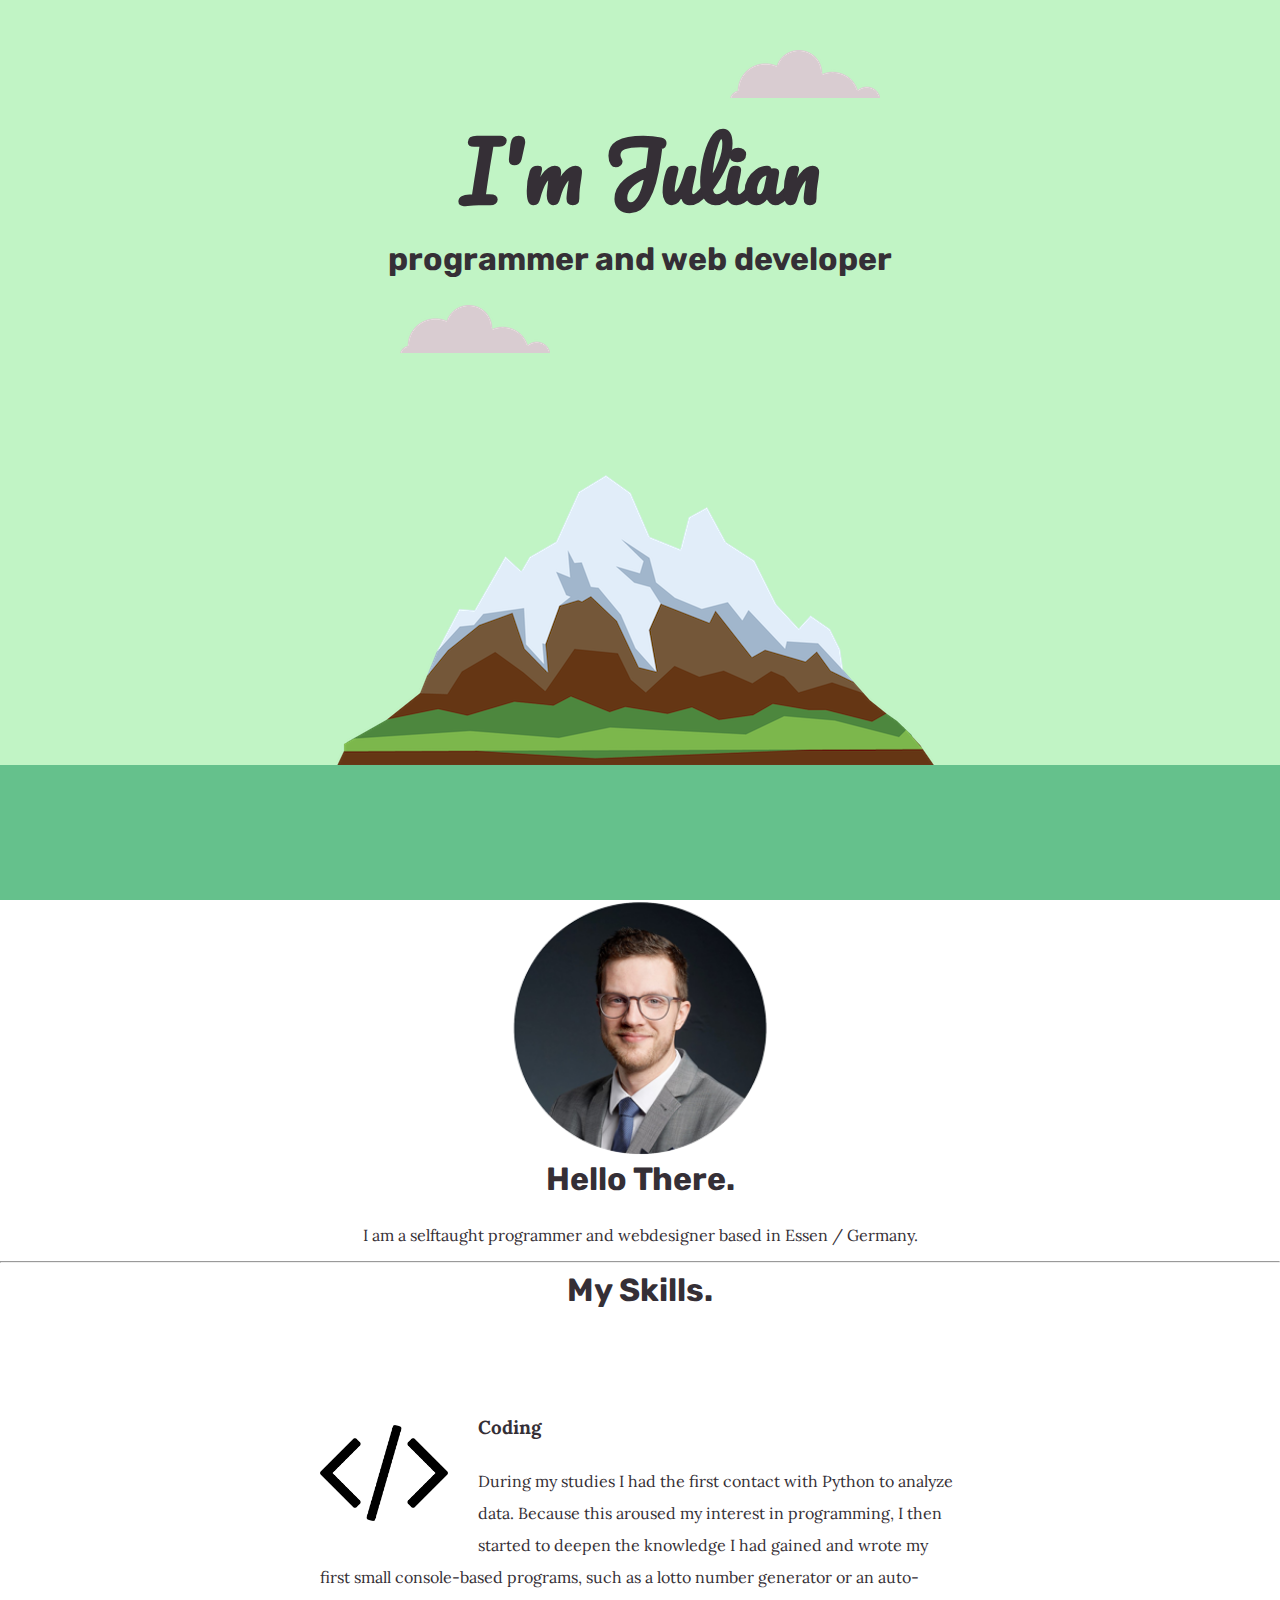
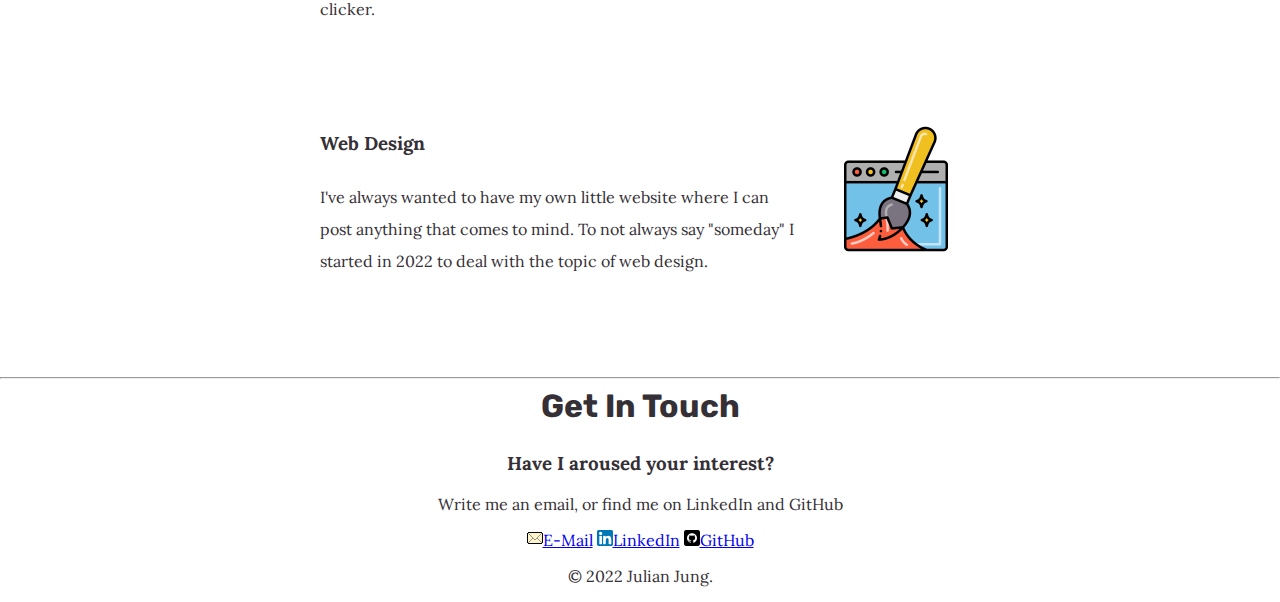
<file: CSS - My Site/index.html>
<!DOCTYPE html>
<html>

<head>
  <meta charset="utf-8">
  <title>Julian Jung</title>
  <link rel="stylesheet" href="css/styles.css">
  <link rel="icon" href="images/icons/favicon.ico">
  <link rel="preconnect" href="https://fonts.googleapis.com">
  <link rel="preconnect" href="https://fonts.gstatic.com" crossorigin>
  <link href="https://fonts.googleapis.com/css2?family=Pacifico&display=swap" rel="stylesheet">
  <link href="https://fonts.googleapis.com/css2?family=Rubik&display=swap" rel="stylesheet">
  <link href="https://fonts.googleapis.com/css2?family=Lora&display=swap" rel="stylesheet">

</head>

<body>
  <div class="top-container">
    <img class="top-cloud" src="images/cloud.png" alt="">
    <h1>I'm Julian</h1>
    <h2>programmer and web developer</h2>
    <img class="bot-cloud" src="images/cloud.png" alt="">
    <img class="mountain" src="images/mountain.png" alt="">
    <div class="land"> </div>
  </div>
  <div class="middle-container">
    <div class="profile">
      <img class="profile-img" src="images/profile.png" alt="profile-img">
      <h2>Hello There.</h2>
      <p>I am a selftaught programmer and webdesigner based in Essen / Germany.</p>
    </div>
    <hr>
    <div class="skills">
      <h2>My Skills.</h2>
      <div class="skill-row">
        <img class="code-img" src="images/code.png" alt="skill-img">
        <h3>Coding</h3>
        <p class="skill-text">During my studies I had the first contact with Python to analyze data.
          Because this aroused my interest in programming, I then started to deepen the knowledge
          I had gained and wrote my first small console-based programs, such as a lotto number generator or an auto-clicker.
  </p>
      </div>
      <div class="skill-row">
        <img class="webdev-img" src="images/ui-design.png" alt="Web Design">
        <h3>Web Design</h3>
        <p class="skill-text">I've always wanted to have my own little website where I can post anything that comes to mind.
          To not always say "someday" I started in 2022 to deal with the topic of web design.
        </p>
      </div>
    </div>
    <hr>
    <div class="contact-me">
      <h2>Get In Touch</h2>
      <h3>Have I aroused your interest?</h3>
      <p>Write me an email, or find me on LinkedIn and GitHub</p>
    </div>
  </div>
  <div class="bottom-container">
    <a class="btn" href="mailto:name@email.com"> <img src="images/icons/mail.ico" alt="">E-Mail</a>
    <a class="footer-link" href="https://www.linkedin.com/"><img src="images/icons/linkedin.png" alt="">LinkedIn</a>
    <a class="footer-link" href="https://github.com/KingJules92"><img src="images/icons/github.png" alt="">GitHub</a>
    <p class="copyright">© 2022 Julian Jung.</p>
  </div>

</body>

</html>
</file>
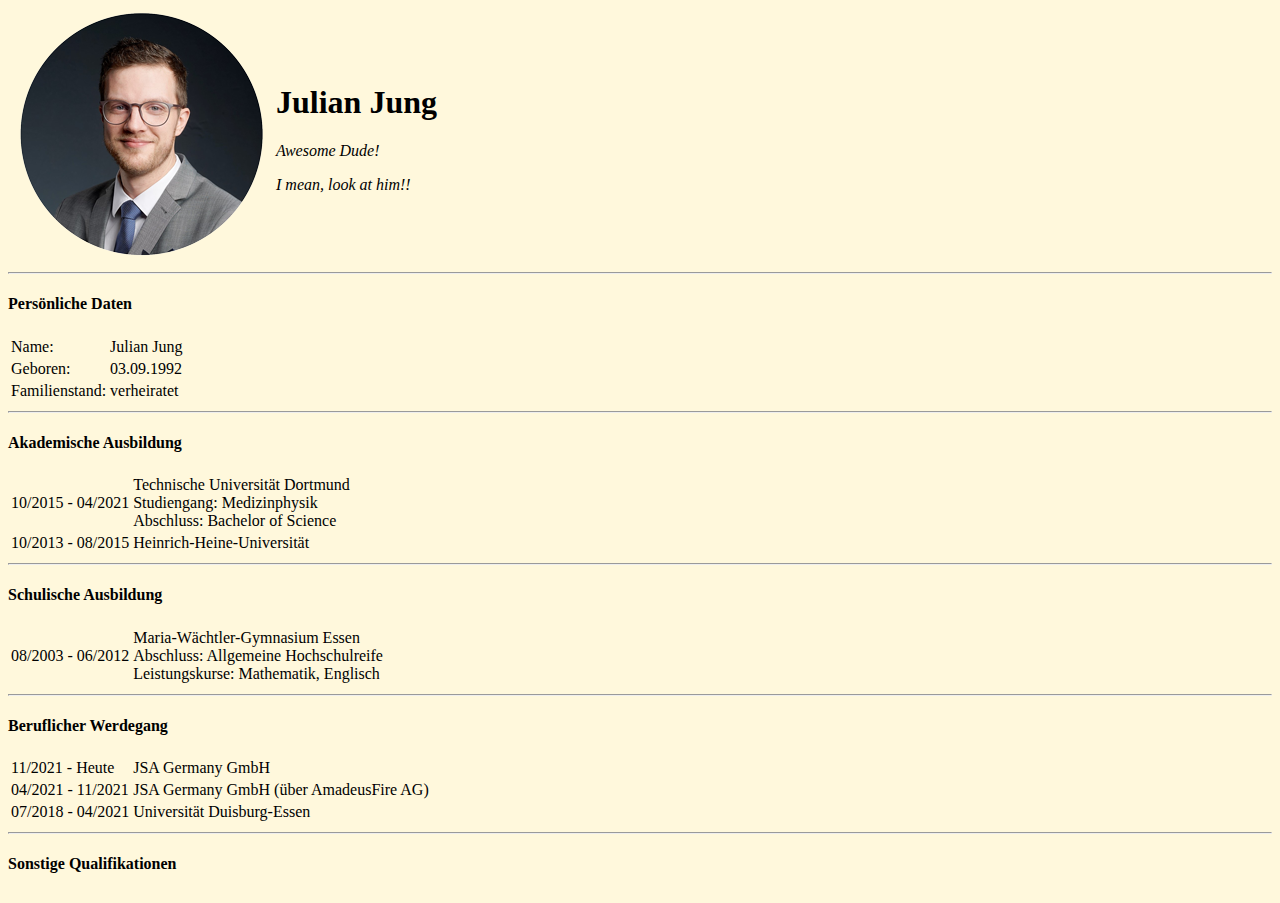
<file: HTML - Personal Site/index.html>
<!DOCTYPE html>
<html>

<head>
  <meta charset="utf-8">
  <title>Julian's Personal Site</title>
  <link rel="stylesheet" href="css/styles.css">
</head>

<body>
  <table>
    <tr>
      <td> <img src="images/profile.png" alt="Julian Profile">
      </td>
      <td>
        <h1>Julian Jung</h1>
        <p><em>Awesome Dude!</em></p>
        <p><em>I mean, look at him!!</em></p>
      </td>
    </tr>
  </table>
  <hr>
  <h4>Persönliche Daten</h4>
  <table>
    <tr>
      <td>Name:</td>
      <td>Julian Jung</td>
    </tr>
    <tr>
      <td>Geboren:</td>
      <td>03.09.1992</td>
    </tr>
    <tr>
      <td>Familienstand:</td>
      <td>verheiratet</td>
    </tr>
  </table>
  <hr>
  <h4>Akademische Ausbildung</h4>
  <table>
    <tr>
      <td>10/2015 - 04/2021</td>
      <td>Technische Universität Dortmund <br />
        Studiengang: Medizinphysik <br>
        Abschluss: Bachelor of Science
      </td>
    </tr>
    <tr>
      <td>10/2013 - 08/2015</td>
      <td>Heinrich-Heine-Universität</td>
    </tr>
  </table>
  <hr>
  <h4>Schulische Ausbildung</h4>
  <table>
    <tr>
      <td>08/2003 - 06/2012</td>
      <td>Maria-Wächtler-Gymnasium Essen <br>
        Abschluss: Allgemeine Hochschulreife <br>
        Leistungskurse: Mathematik, Englisch
      </td>
    </tr>
  </table>
  <hr>
  <h4>Beruflicher Werdegang</h4>
  <table>
    <tr>
      <td>11/2021 - Heute</td>
      <td>JSA Germany GmbH</td>
    </tr>
    <tr>
      <td>04/2021 - 11/2021</td>
      <td>JSA Germany GmbH (über AmadeusFire AG)</td>
    </tr>
    <tr>
      <td>07/2018 - 04/2021</td>
      <td>Universität Duisburg-Essen</td>
    </tr>
  </table>
  <hr>
  <h4>Sonstige Qualifikationen</h4>
  <table>

  </table>
<!--  <h3><a href="#">Kontaktdaten</a></h3> -->
</body>

</html>
</file>
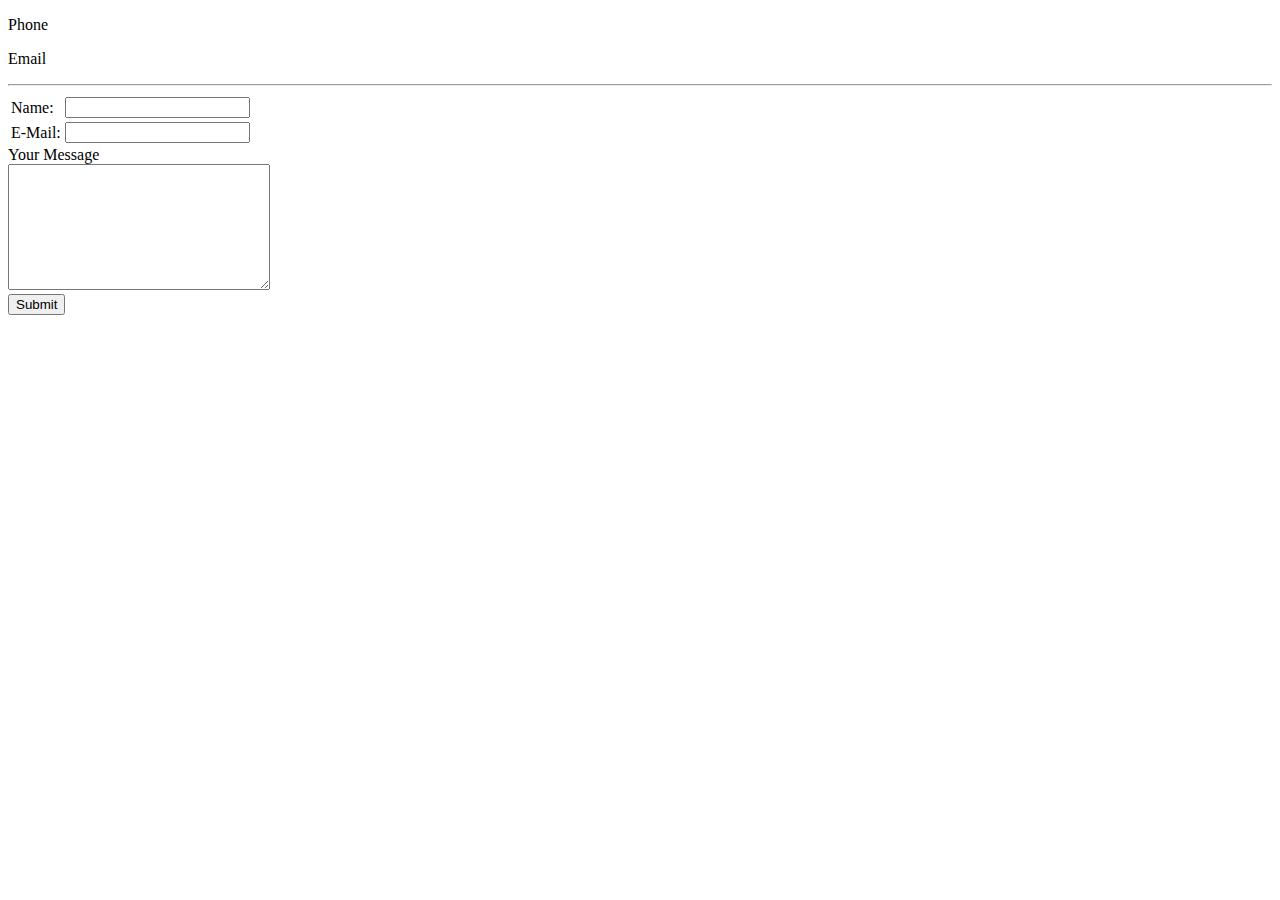
<file: HTML - Personal Site/contact.html>
<!DOCTYPE html>
<html>

<head>
  <meta charset="utf-8">
  <title>Kontakt</title>
</head>

<body>
  <p>Phone</p>
  <p>Email</p>
  <hr>
  <form action="mailto:julian.jung@online.de" method="post" enctype="text/plain">
    <table>
      <tr>
        <td><label>Name:</label></td>
        <td><input type="text" name="yourName" value=""></td>
      </tr>
      <tr>
        <td><label>E-Mail:</label></td>
        <td><input type="email" name="yourMail" value=""></td>
      </tr>
    </table>
    <label>Your Message</label><br>
    <textarea name="yourMessage" rows="8" cols="30"></textarea><br>
    <input type="submit" name="" >

  </form>
</body>

</html>
</file>
<file: CSS - My Site/css/styles.css>
/*
* {
  outline: 1px solid #FFBED8;
}
*/
body {
  color: #352F36;
  margin: 0;
  text-align: center;
  font-family: 'Lora', serif;
}

h1 {
  margin-top: 0;
  margin-bottom: 0;
  padding-top: 100px;
  font-family: 'Pacifico', cursive;
  font-size: 5em;
}

h2 {
  margin-top: 0;
  font-family: 'Rubik', sans-serif;
  font-size: 2em;
}

.top-container {
  background-color: #C1F4C5;
  margin-left: 0;
  margin-right: 0;
  position: relative;
  height: 100vh;
}

.mountain {
  position: absolute;
  bottom: 15vh;
  right: 27vw;
}

.land {
  height: 15vh;
  width: 100%;
  background: #65C18C;
  position: absolute;
  bottom: 0;
}

.bot-cloud {
  position: absolute;
  left: 400px;
}

.top-cloud {
  position: absolute;
  right: 400px;
  top: 50px;
}

.profile-img {
  height: 256px;
}

.code-img {
  margin-right: 30px;
  width: 20%;
  float: left;
}

.webdev-img {
  margin-left: 30px;
  width: 20%;
  float: right;
}

.skill-row {
  width: 50%;
  margin: 100px auto;
  text-align: left;
  line-height: 2;
}


.copyright {
  margin: 0 auto;
  padding: 16px 0;
}

/* Colors:
#65C18C
#C1F4C5
#FFBED8
#FF7BA9
*/
</file>
<file: HTML - Personal Site/css/styles.css>
body {
  background-color: cornsilk;
}
</file>
